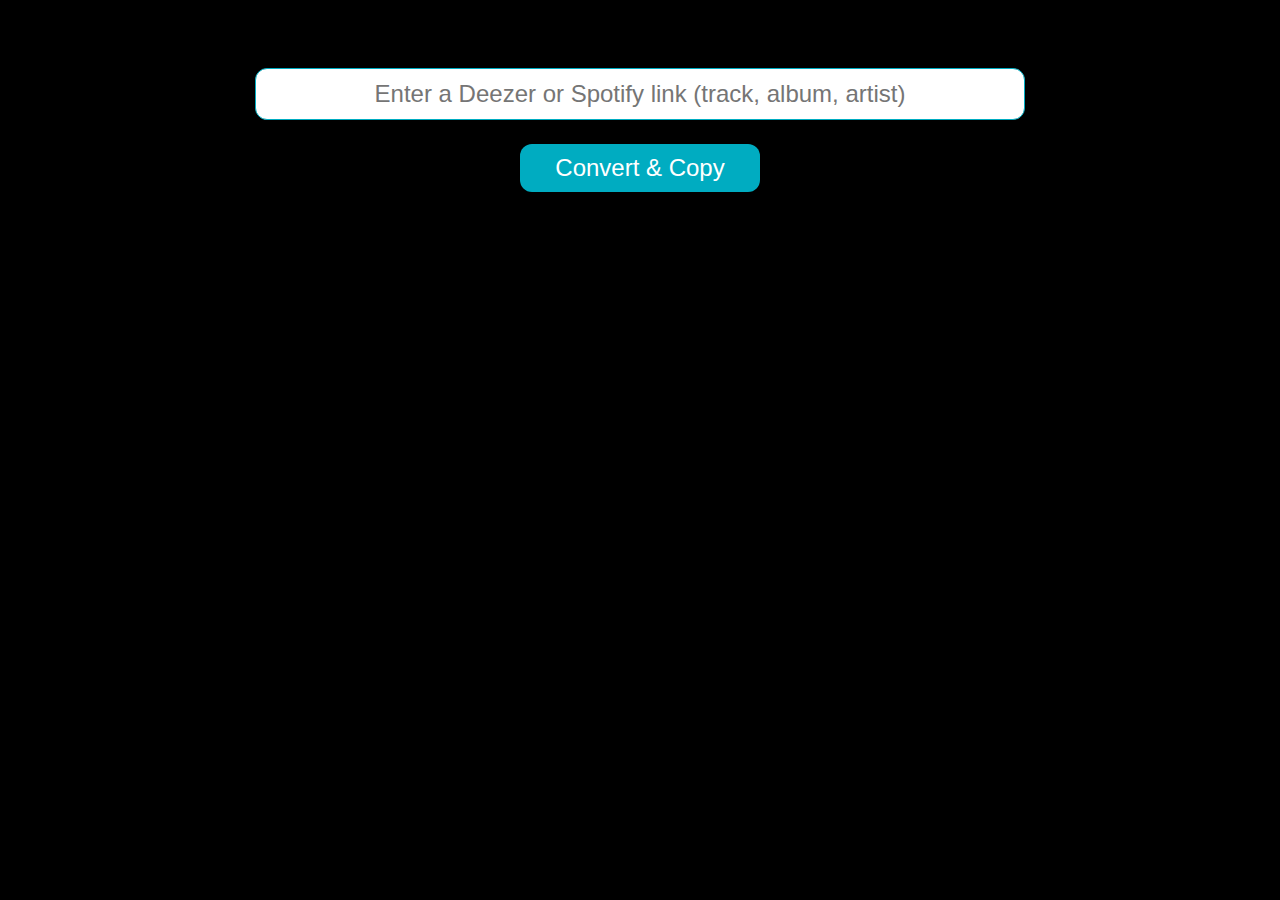
<file: src/website/index.html>
<!DOCTYPE html>
<html>

<head>
    <title>Spoteezer</title><link rel="icon" type="image/png" href="assets/spoteezer.png">
    <link rel='stylesheet' type='text/css' href='style.css'>
    <link rel="apple-touch-icon" href="assets/apple-touch-icon.png">
</head>

<body>
    <br>
    <br>
    
    <div id="center-elems">
        <input id="input-url" placeholder="Enter a Deezer or Spotify link (track, album, artist)">
        <button id="convert-button" class="button" type=submit>Convert & Copy</button>
    </div>

    <br>

    <div class="loader-container">
        <div class="spinner"></div>
    </div>

    <div class="iframe-container">
        <iframe style="border-radius:12px" id="init-iframe" class="iframe" src="" width="100%" height="380" frameBorder="0" allowfullscreen="" allow="autoplay; clipboard-write; encrypted-media; fullscreen; picture-in- picture" loading="lazy"></iframe>
        <iframe style="border-radius:12px" id="result-iframe" class="iframe" src="" width="100%" height="380" frameBorder="0" allowfullscreen="" allow="autoplay; clipboard-write; encrypted-media; fullscreen; picture-in- picture" loading="lazy"></iframe>
    </div>
    

    <script type="text/javascript">
        const form = document.getElementById('center-elems');
        const inputURL = document.getElementById('input-url');
        const buttonElement = document.getElementById('convert-button');
        
        const initItem = document.getElementById('init-item');
        init_url = '';

        const resultItem = document.getElementById('result-item');
        result_url = '';

        document.getElementsByClassName('loader-container')[0].style.display = 'none';

        // Add paste event listener
        document.addEventListener('paste', (event) => {
            const paste = (event.clipboardData || window.clipboardData).getData('text');
            inputURL.value = paste;
            convert(paste);
        });

        // Add an event listener to the form to handle the submission
        buttonElement.addEventListener('click', (event) => {
            event.preventDefault();
            convert(inputURL.value);
        });


        // function to convert the URL
        function convert(initURL) {
            document.getElementsByClassName('iframe-container')[0].style.display = 'none';

            document.getElementsByClassName('loader-container')[0].style.display = 'block';

            // Send a GET request to the server with the init URL
            fetch('https://rayandaod.pythonanywhere.com/convert', {
            // fetch('http://127.0.0.1:8080/convert', {
                method: 'POST',
                headers: {'Content-Type': 'application/json'},
                body: JSON.stringify({ initURL: initURL }),
            })
                .then((response) => {
                    // When the server responds, parse the response as JSON
                    return response.json();
                })

                .then((data) => {
                    document.getElementsByClassName('loader-container')[0].style.display = 'none';

                    const init_type = data.result.init.type;
                    const init_id = data.result.init.id;
                    const init_platform = data.result.init.platform;
                    const init_url = data.result.init.url;
                    const init_img_url = data.result.init.img_url;
                    const init_iframe = document.getElementById('init-iframe');

                    const result_type = data.result.result.type;
                    const result_id = data.result.result.id;
                    const result_platform = data.result.result.platform;
                    const result_url = data.result.result.url;
                    const result_img_url = data.result.result.img_url;
                    const result_iframe = document.getElementById('result-iframe');

                    document.getElementsByClassName('iframe-container')[0].style.display = 'grid';
                    document.body.style.backgroundImage = `url(${init_img_url})`;
                    document.body.style.backgroundRepeat = "repeat";

                    init_iframe.src = generateEmbedURL(init_type, init_id, init_platform)
                    result_iframe.src = generateEmbedURL(result_type, result_id, result_platform)

                    navigator.clipboard.writeText(result_url);
                })

                .catch((error) => {
                    // If there is an error, log it to the console
                    console.error(error);
                });
        }


        // function generating the embed URL based on the type, id, and platform
        function generateEmbedURL(_type, id, platform) {
            if (platform == 'deezer') {
                base_url = `https://widget.deezer.com/widget/auto/${_type}/${id}`;
                if (_type == 'artist'){
                    return base_url + '/top_tracks';
                }
                return base_url;

            } else if (platform == 'spotify') {
                return `https://open.spotify.com/embed/${_type}/${id}?utm_source=generator`;
            }
        }


        inputURL.addEventListener("keypress", function(event) {
            // If the user presses the "Enter" key on the keyboard
            if (event.key === "Enter") {
                // Cancel the default action, if needed
                event.preventDefault();
                // Trigger the button element with a click
                buttonElement.click();
            }
        });

    </script>
</body>

</html>
</file>
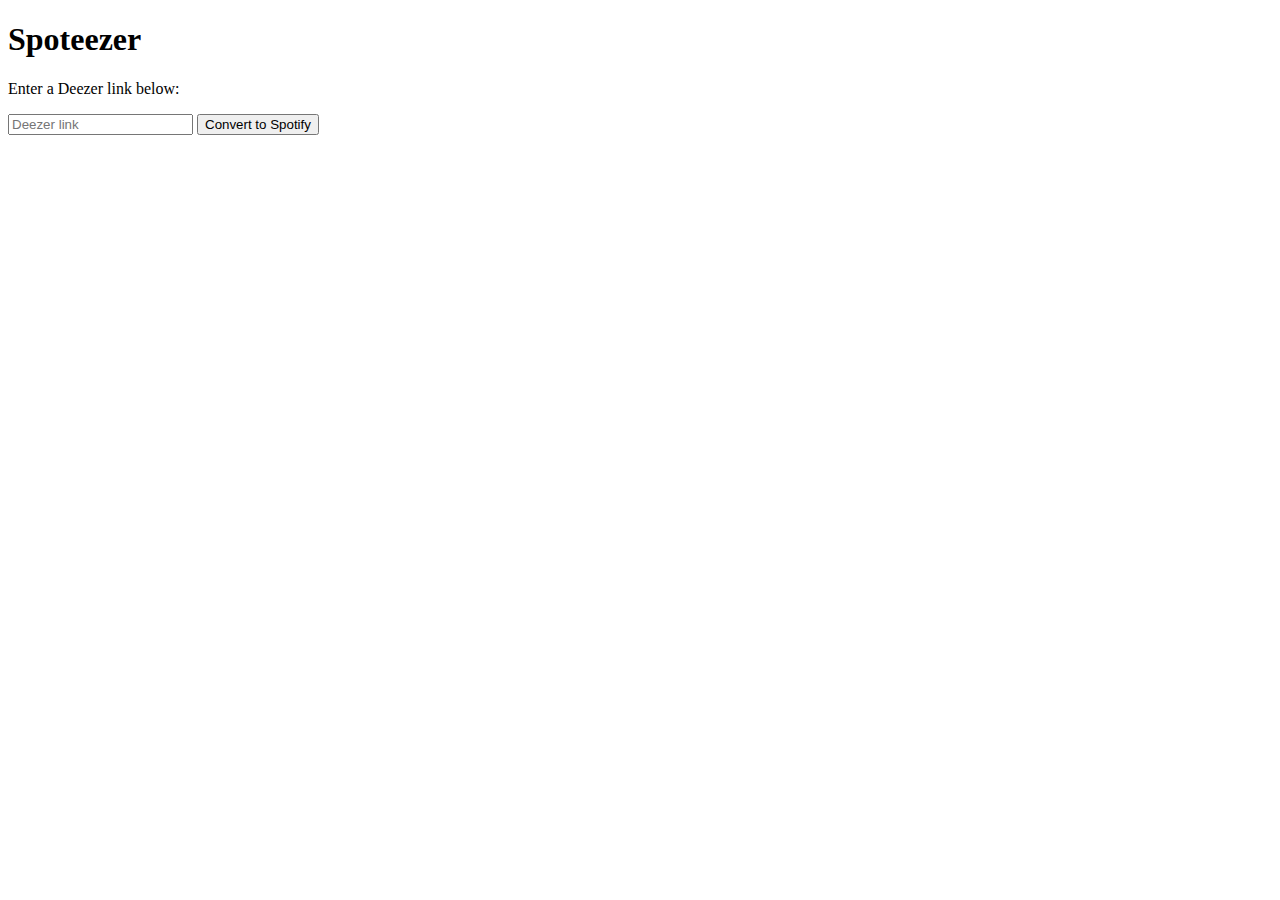
<file: _archive/spoteezer.html>
<!DOCTYPE html>
<html>

<head>
    <title>Spoteezer</title>
</head>

<body>
    <h1>Spoteezer</h1>
    <p>Enter a Deezer link below:</p>
    <form id="form">
        <input type="text" id="deezer-link" placeholder="Deezer link">
        <button type="submit" id="convert-button">Convert to Spotify</button>
    </form>
    <p id="result"></p>
    <div id="log"></div>

    <script>
        // Get references to the form, input, button, and result elements
        const form = document.getElementById('form');
        const deezerLinkInput = document.getElementById('deezer-link');
        const convertButton = document.getElementById('convert-button');
        const result = document.getElementById('result');
        const log = document.getElementById('log');

        // Add an event listener to the form that is triggered when the form is submitted
        form.addEventListener('submit', (event) => {
            // Prevent the form from being submitted and causing the page to refresh
            event.preventDefault();

            // Get the value of the Deezer link input
            const deezerLink = deezerLinkInput.value;

            // Send an HTTP POST request to the Python script with the Deezer link as the body of the request
            fetch('http://127.0.0.1:5000/convert', {
                method: 'POST',
                body: deezerLink
            })
            .then((response) => {
                // When the server responds, parse the response as JSON
                return response.json();
            })

            .then((data) => {
                // If the server responded with a Spotify link, display it in the result element
                if (data.spotifyLink) {
                    result.innerHTML = `Spotify link: ${data.spotifyLink}`;
                }

                // If the server responded with a log message, display it in the log element
                if (data.log) {
                    log.innerHTML = `Log: ${data.log}`;
                }
            })
            .catch((error) => {
                // If there was an error, display it in the log element
                log.innerHTML = `Error: ${error}`;
            });
        });
    </script>
</body>

</html>
</file>
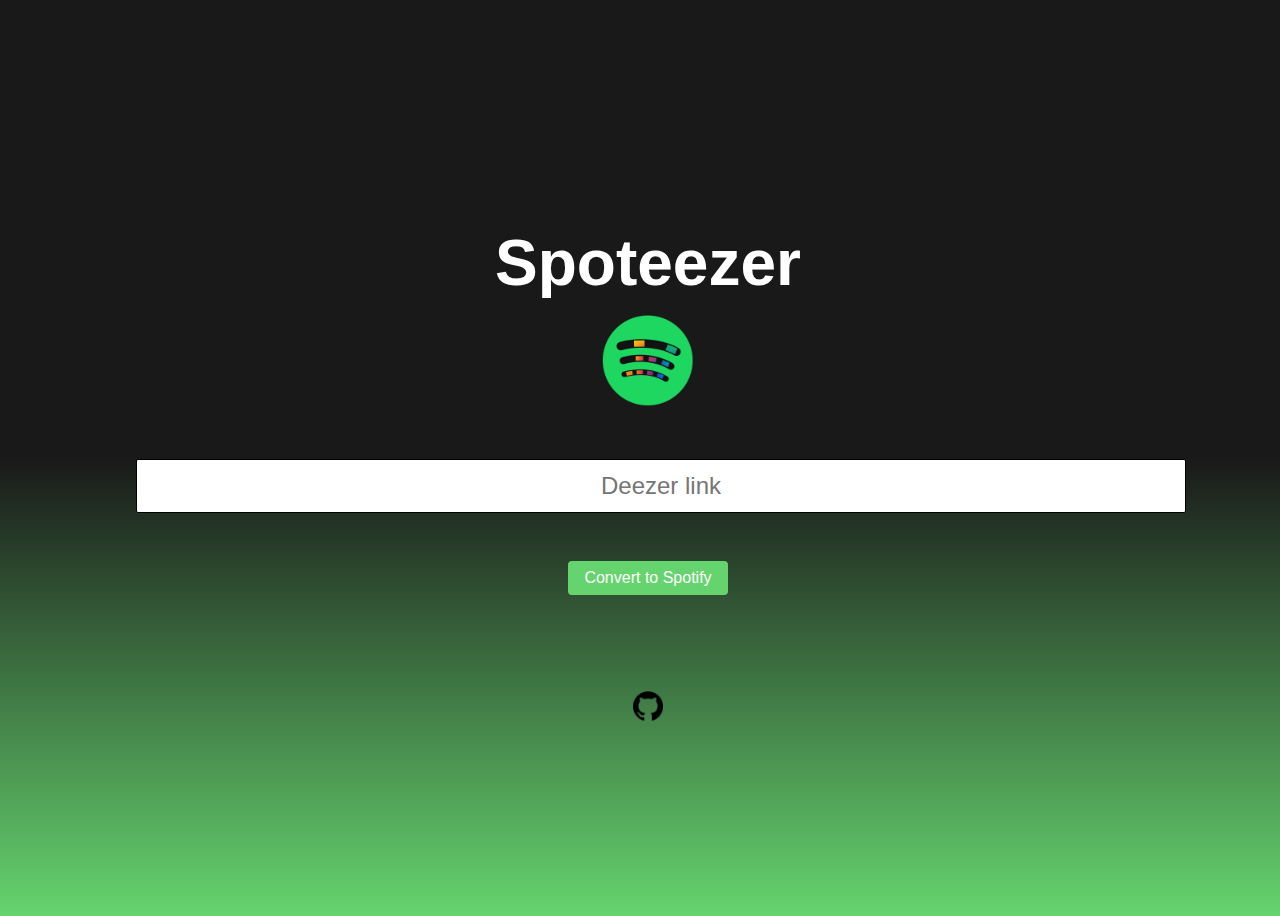
<file: src/webpage.html>
<!DOCTYPE html>
<html>

<head>
    <title>Spoteezer</title>
    <link rel="icon" type="image/png" href="../resources/spoteezer.png">
    <style>
        /* Add some styling to the page */
        body {
            display: flex;
            flex-direction: column;
            align-items: center;
            justify-content: center;
            height: 100vh;
            font-family: sans-serif;
            width: 100%;
            background: linear-gradient(to bottom, rgb(25, 25, 25) 50%, rgb(101, 212, 110));
        }

        h1 {
            font-size: 4em;
            font-weight: bold;
            color: white;
        }

        form {
            width: 80%;  /* set the width of the form to 80% of the viewport width */
            margin-top: 3em;
            text-align: center;
        }

        @media (max-width: 600px) {
            form {
                width: 90%;  /* set the width of the form to 90% of the viewport width on small screens */
            }
        }

        input[type="text"] {
            width: 100%;  /* set the width of the input field to 100% of the form width */
            padding: 0.5em;
            font-size: 1.5em;
            border: 1px solid rgb(1, 1, 1);
            border-radius: 2px;
            text-align: center;
        }

        button[type="submit"] {
            margin-top: 3em;
            padding: 0.5em 1em;
            font-size: 1em;
            border: none;
            border-radius: 4px;
            background-color: rgb(101, 212, 110);
            color: white;
            cursor: pointer;
        }


        button[type="submit"]:hover {
            background-color: #00acc1;
        }

        .spoteezer-logo {
            margin-top: -2em;
            width: 100px;
        }

        .result {
            margin-top: 3em;
            font-size: 1.5em;
            font-weight: bold;
            color: #000000;
            cursor: pointer;
        }

        .result:hover {
            color: #00acc1;
        }

        .log {
            margin-top: 0.5em;
            font-size: 1em;
            color: #333;
        }

        .github-logo {
            width: 30px;
            bottom: 1.0em;        /* position the bottom edge of the element at the bottom of the viewport */
        }

    </style>
</head>

<body>
    <h1>Spoteezer</h1>
    <img src="../resources/spoteezer.png" alt="Spoteezer logo" class="spoteezer-logo">
    <form id="form">
        <div>
            <input type="text" id="deezer-link" placeholder="Deezer link" size="80">
        </div>
        <div>
            <button type="submit" id="convert-button">Convert to Spotify</button>
        </div>
    </form>
    <p class="result" id="result"></p>
    <a href="https://github.com/rayandaod/spoteezer" class="github-link">
        <img src="../resources/github_logo.png" alt="GitHub logo" class="github-logo">
    </a>
    <div class="log" id="log"></div>

    <script>
        const form = document.getElementById('form');
        const deezerLinkInput = document.getElementById('deezer-link');
        const convertButton = document.getElementById('convert-button');
        const resultElement = document.getElementById('result');
        const logElement = document.getElementById('log');

        // Add an event listener to the form to handle the submission
        form.addEventListener('submit', (event) => {
            event.preventDefault();

            // Get the Deezer link from the input
            const deezerLink = deezerLinkInput.value;

            // Clear the result and log elements
            resultElement.innerHTML = '';
            logElement.innerHTML = '';

            // Send a POST request to the server with the Deezer link
            fetch('http://rayandaod.pythonanywhere.com/convert', {
            // fetch('http://127.0.0.1:5000/convert', {
                method: 'POST',
                headers: {
                    'Content-Type': 'application/json'
                },
                body: JSON.stringify({ deezerLink: deezerLink }),
            })
                .then((response) => {
                    // When the server responds, parse the response as JSON
                    return response.json();
                })
                .then((data) => {
                    // Get the Spotify link and log messages from the response data
                    const spotifyLink = data.spotifyLink;
                    const log = data.log;

                    // Set the result element to the Spotify link and make it clickable
                    resultElement.innerHTML = spotifyLink;
                    resultElement.href = spotifyLink;
                    resultElement.target = '_blank';

                    // Set the log element to the log messages
                    logElement.innerHTML = log;
                })
                .catch((error) => {
                    // If there is an error, log it to the console and set the log element to the error message
                    console.error(error);
                    logElement.innerHTML = 'An error occurred: ' + error + 'Try again.';
                });
        });

        resultElement.addEventListener("click", (event) => {
            window.open(event.target.innerHTML, "_blank");
        });

    </script>
</body>

</html>
</file>
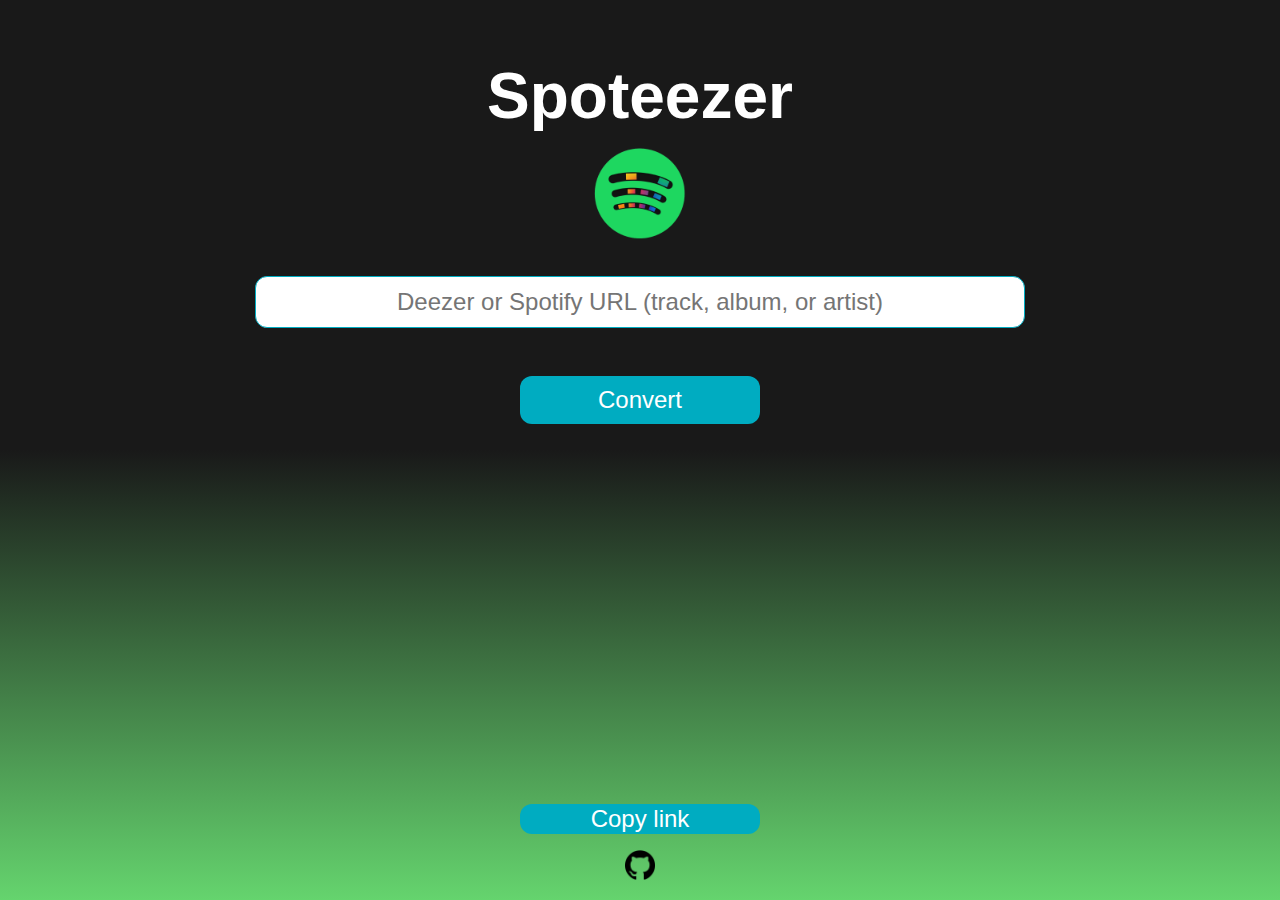
<file: src/website/spoteezer.html>
<!DOCTYPE html>
<html>

<head>
    <title>Spoteezer</title><link rel="icon" type="image/png" href="spoteezer_assets/spoteezer.png">
    <link rel='stylesheet' type='text/css' href='spoteezer_style.css'>
    <link rel="apple-touch-icon" href="spoteezer_assets/apple-touch-icon.png">
</head>

<body>
    <div id="head">
        <h1>Spoteezer</h1>
        <img src="spoteezer_assets/spoteezer.png" alt="Spoteezer logo" id="spoteezer-logo">
    </div>
    
    <div id="center-elems">
        <input id="input-url" placeholder="Deezer or Spotify URL (track, album, or artist)">
        <button id="convert-button">Convert</button>
    </div>

    <iframe id="init-item" src="" width="80%" height="380" frameborder="0" allowtransparency="false" allow="encrypted-media; clipboard-write"></iframe>
    <iframe id="result-item" src="" width="80%" height="380" frameBorder="0" allowfullscreen="false" allow="encrypted-media; clipboard-write"></iframe>
    <button id="convert-button" onclick="copyToClipboard()">Copy link</button>

    <div id="logs"></div>

    <a href="https://github.com/rayandaod/spoteezer">
        <img src="spoteezer_assets/github_logo.png" alt="GitHub logo" id="github-logo">
    </a>

    <script>
        const form = document.getElementById('center-elems');
        const inputURL = document.getElementById('input-url');
        const buttonElement = document.getElementById('convert-button');
        
        const initItem = document.getElementById('init-item');
        init_url = '';

        const resultItem = document.getElementById('result-item');
        result_url = '';
        
        const logElement = document.getElementById('logs');

        // function generating the embed URL based on the type, id, and platform
        function generateEmbedURL(type, id, platform) {
            if (platform == 'deezer') {
                return `https://widget.deezer.com/widget/auto/${type}/${id}/top_tracks`;
            } else if (platform == 'spotify') {
                return `https://open.spotify.com/embed/${type}/${id}`;
            }
        }

        // Add an event listener to the form to handle the submission
        buttonElement.addEventListener('click', (event) => {
            event.preventDefault();

            // Get the URL from the input
            const initURL = inputURL.value;

            // Clear the log element
            logElement.innerHTML = '';

            // Send a GET request to the server with the init URL
            // fetch('https://rayandaod.pythonanywhere.com/convert', {
            fetch('http://127.0.0.1:8080/convert', {
                method: 'POST',
                headers: {
                    'Content-Type': 'application/json'
                },
                body: JSON.stringify({ initURL: initURL }),
            })
                .then((response) => {
                    // When the server responds, parse the response as JSON
                    return response.json();
                })
                .then((data) => {
                    const init_type = data.result.init.type;
                    const init_id = data.result.init.id;
                    const init_platform = data.result.init.platform;
                    init_url = data.result.init.url;

                    const result_type = data.result.result.type;
                    const result_id = data.result.result.id;
                    const result_platform = data.result.result.platform;
                    result_url = data.result.result.url;

                    const log = data.log;

                    // Set the init item to the init URL
                    initItem.src = generateEmbedURL(init_type, init_id, init_platform);

                    // Set the result item to the new URL
                    resultItem.src = generateEmbedURL(result_type, result_id, result_platform);

                    // Set the log element to the log messages
                    logElement.innerHTML = log;
                })
                .catch((error) => {
                    // If there is an error, log it to the console and set the log element to the error message
                    console.error(error);
                    logElement.innerHTML = 'An error occurred: ' + error + ' Try again.';
                });
        });

        // function to copy the result URL to the clipboard
        function copyToClipboard() {
            navigator.clipboard.writeText(result_url);
        }

    </script>
</body>

</html>
</file>
<file: src/website/style.css>
body {
    margin: 0;
    margin-bottom: 50px;
    display: flex;
    flex-direction: column;
    align-items: center;
    justify-content: center;
    height: 100%;
    width: 100%;
    font-family: sans-serif;
    background: rgb(0, 0, 0);
}

h1 {
    margin-top: 1em;
    font-size: 4em;
    color: rgb(255, 255, 255);
    text-shadow: 0 0 70px #00acc1;
}

#head {
    display: flex;
    flex-direction: column;
    align-items: center;
    justify-content: center;
    margin-top: 1em;
}

#spoteezer-logo {
    margin-top: -2em;
    width: 100px;
}

#center-elems {
    display: flex;
    flex-direction: column;
    align-items: center;
    justify-content: center;
    margin-top: 2em;
}

#input-url {
    width: 30em;
    height: 2em;
    font-size: 1.5em;
    border: none;
    border-radius: 0.5em;
    padding-left: 1em;
    padding-right: 1em;
    text-align: center;
    border: 1px solid #00acc1;
}

.button {
    width: 10em;
    height: 2em;
    font-size: 1.5em;
    border: none;
    border-radius: 0.5em;
    background-color: #00acc1;
    color: white;
    cursor: pointer;
    margin-top: 1em;
}

.button:hover {
    background-color: #00838f;
}

.spinner {
    width: 32px;
    height: 32px;
    border: 8px solid;
    border-color: #3d5af1 transparent #3d5af1 transparent;
    border-radius: 50%;
    animation: spin-anim 1.2s linear infinite;
}

@keyframes spin-anim {
    0% {
        transform: rotate(0deg);
    }
    100% {
        transform: rotate(360deg);
    }
}

.iframe-container {
    display: grid;
    width: 100%;
    height: 100%;
    grid-template-columns: repeat(2, minmax(450px, 1fr));
    grid-gap: 1em;
    align-items: center;
    justify-content: center;
    margin-top: 1em;
}

.iframe {
    width: 90%;
    height: 380px;
    display: block;
    margin-left: auto;
    margin-right: auto;
}

#logs {
    margin-top: 1em;
    font-size: 1em;
    color: rgb(255, 255, 255);
}
</file>
<file: src/website/spoteezer_style.css>
body {
    margin: 0;
    display: flex;
    flex-direction: column;
    align-items: center;
    justify-content: center;
    height: 100vh;
    width: 100%;
    font-family: sans-serif;
    background: linear-gradient(to bottom, rgb(25, 25, 25) 50%, rgb(101, 212, 110));
}

h1 {
    font-size: 4em;
    color: rgb(255, 255, 255);
}

#head {
    display: flex;
    flex-direction: column;
    align-items: center;
    justify-content: center;
    margin-top: 1em;
}

#spoteezer-logo {
    margin-top: -2em;
    width: 100px;
}

#center-elems {
    display: flex;
    flex-direction: column;
    align-items: center;
    justify-content: center;
    margin-top: 2em;
}

#input-url {
    width: 30em;
    height: 2em;
    font-size: 1.5em;
    border: none;
    border-radius: 0.5em;
    padding-left: 1em;
    padding-right: 1em;
    margin-bottom: 1em;
    text-align: center;
    border: 1px solid #00acc1;
}

#convert-button {
    width: 10em;
    height: 2em;
    font-size: 1.5em;
    border: none;
    border-radius: 0.5em;
    background-color: #00acc1;
    color: white;
    cursor: pointer;
    margin-top: 1em;
}

#convert-button:hover {
    background-color: #00838f;
}

#init-item {
    display: flex;
    flex-direction: column;
    align-items: center;
    justify-content: center;
    margin-top: 2em;
}

#result-item {
    display: flex;
    flex-direction: column;
    align-items: center;
    justify-content: center;
    margin-top: 1em;
}

#logs {
    margin-top: 1em;
    font-size: 1em;
    color: #333;
}

#github-logo {
    width: 30px;
    margin-bottom: 1em;
}
</file>
